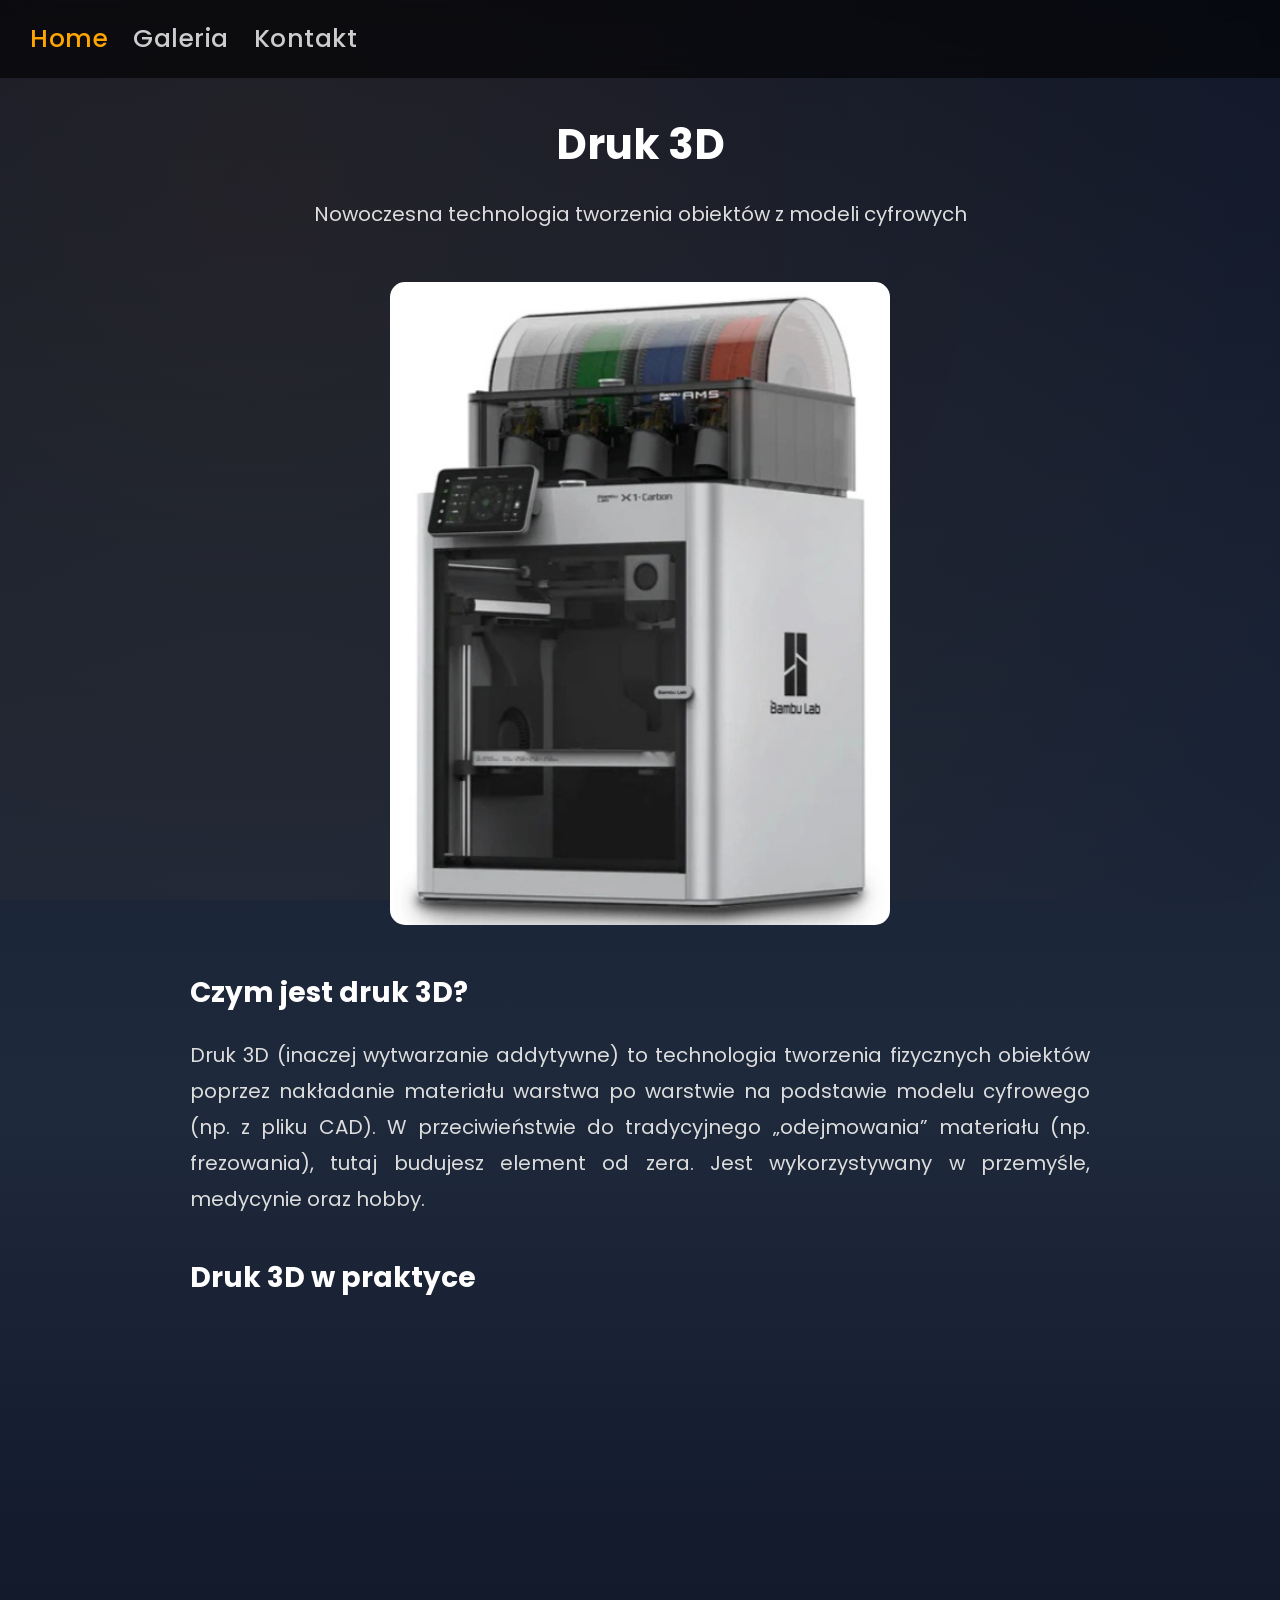
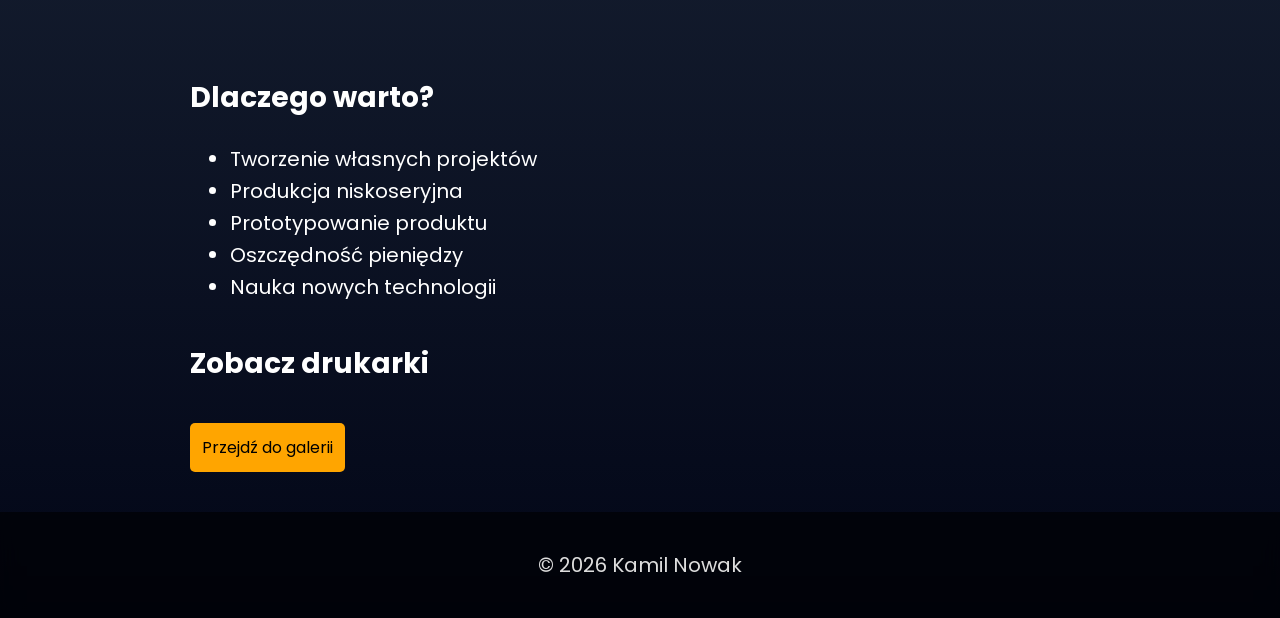
<file: index.html>
<!DOCTYPE html>
<html lang="pl">
<link href="https://fonts.googleapis.com/css2?family=Poppins:wght@300;400;600&display=swap" rel="stylesheet">
<head>
    <meta charset="UTF-8">
    <meta name="viewport" content="width=device-width, initial-scale=1.0">
    <title>Druk 3D</title>
    <link rel="stylesheet" href="style.css">
</head>
<body>

<header>
    <nav>
        <a href="index.html" class="active">Home</a>
        <a href="galeria.html">Galeria</a>
        <a href="kontakt.html">Kontakt</a>
    </nav>
</header>

<main>

    <section class="hero">
        <h1>Druk 3D</h1>
        <p class="center-text">Nowoczesna technologia tworzenia obiektów z modeli cyfrowych</p>
        <img src="images/bambulab.jpg" class="main-img">
    </section>

    <section>
        <h2>Czym jest druk 3D?</h2>
        <p>
            Druk 3D (inaczej wytwarzanie addytywne) to technologia tworzenia fizycznych obiektów poprzez
            nakładanie materiału warstwa po warstwie na podstawie modelu cyfrowego (np. z pliku CAD).
            W przeciwieństwie do tradycyjnego „odejmowania” materiału (np. frezowania), tutaj budujesz
            element od zera. Jest wykorzystywany w przemyśle, medycynie oraz hobby.
        </p>
    </section>

    <section>
    <h2>Druk 3D w praktyce</h2>

        <iframe width="560" height="315" src="https://www.youtube.com/embed/EF8CNR-gcXo?si=OiKa2Ku8-6ukJ9NE"
                title="YouTube video player" frameborder="0" allow="accelerometer; autoplay; clipboard-write;
                encrypted-media; gyroscope; picture-in-picture; web-share" referrerpolicy="strict-origin-when-cross-origin"
                allowfullscreen>

        </iframe>

    </section>

    <section>
        <h2>Dlaczego warto?</h2>
        <ul>
            <li>Tworzenie własnych projektów</li>
            <li>Produkcja niskoseryjna</li>
            <li>Prototypowanie produktu</li>
            <li>Oszczędność pieniędzy</li>
            <li>Nauka nowych technologii</li>
        </ul>
    </section>

    <section>
        <h2>Zobacz drukarki</h2>
        <a href="galeria.html" class="btn">Przejdź do galerii</a>
    </section>

</main>

<footer>
    <p class="center-text">© <span id="year"></span> Kamil Nowak</p>
</footer>

<script src="script.js"></script>

</body>
</html>
</file>
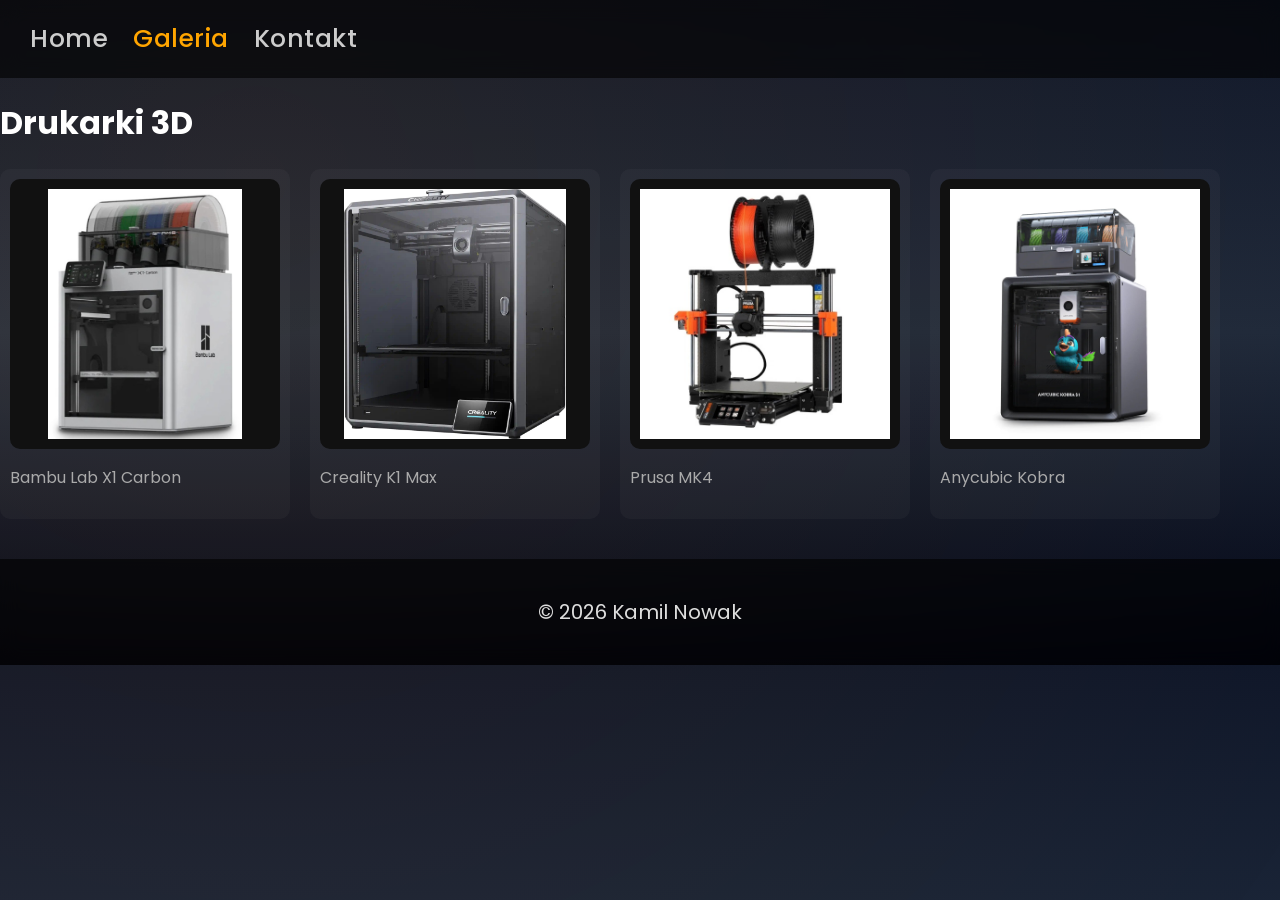
<file: galeria.html>
<!DOCTYPE html>
<html lang="pl">
<link href="https://fonts.googleapis.com/css2?family=Poppins:wght@300;400;600&display=swap" rel="stylesheet">
<head>
    <meta charset="UTF-8">
    <meta name="viewport" content="width=device-width, initial-scale=1.0">
    <title>Galeria - Druk 3D</title>
    <link rel="stylesheet" href="style.css">
</head>
<body>

<header>
    <nav>
        <a href="index.html">Home</a>
        <a href="galeria.html" class="active">Galeria</a>
        <a href="kontakt.html">Kontakt</a>
    </nav>
</header>

<main>
    <h1>Drukarki 3D</h1>

    <div class="gallery">

        <div class="card">
            <img src="images/bambulab.jpg">
            <p>Bambu Lab X1 Carbon</p>
        </div>

        <div class="card">
            <img src="images/creality.jpg">
            <p>Creality K1 Max</p>
        </div>

        <div class="card">
            <img src="images/prusa.jpg">
            <p>Prusa MK4</p>
        </div>

        <div class="card">
            <img src="images/anycubic.jpg">
            <p>Anycubic Kobra</p>
        </div>
        <div id="lightbox" class="lightbox">
            <img id="lightbox-img">
        </div>
    </div>
</main>

<footer>
    <p class="center-text">© <span id="year"></span> Kamil Nowak</p>
</footer>

<script src="script.js"></script>

</body>
</html>
</file>
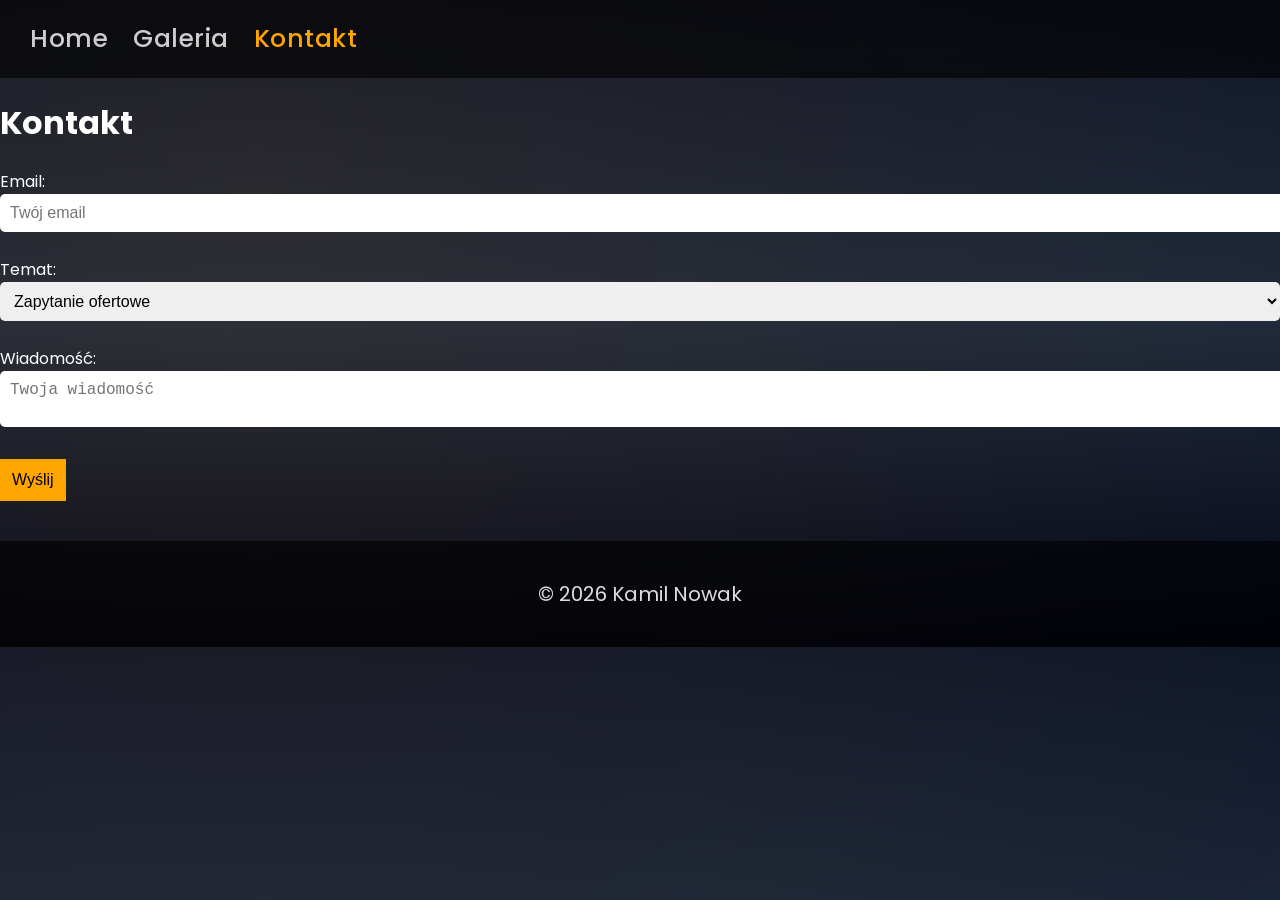
<file: kontakt.html>
<!DOCTYPE html>
<html lang="pl">
<link href="https://fonts.googleapis.com/css2?family=Poppins:wght@300;400;600&display=swap" rel="stylesheet">
<head>
    <meta charset="UTF-8">
    <meta name="viewport" content="width=device-width, initial-scale=1.0">
    <title>Kontakt - Druk 3D</title>
    <link rel="stylesheet" href="style.css">
</head>
<body>

<header>
    <nav>
        <a href="index.html">Home</a>
        <a href="galeria.html">Galeria</a>
        <a href="kontakt.html" class="active">Kontakt</a>
    </nav>
</header>

<main>
    <h1>Kontakt</h1>

    <form id="form">
        <label>Email:</label><br>
        <input type="email" placeholder="Twój email" required><br><br>

        <label>Temat:</label><br>
        <select>
            <option>Zapytanie ofertowe</option>
            <option>Pomoc techniczna</option>
            <option>Inne</option>
        </select><br><br>

        <label>Wiadomość:</label><br>
        <textarea placeholder="Twoja wiadomość" required></textarea><br><br>

        <button type="submit">Wyślij</button>
    </form>
</main>

<footer>
    <p class="center-text">© <span id="year"></span> Kamil Nowak</p>
</footer>

<script src="script.js"></script>

</body>
</html>
</file>
<file: style.css>
body {
  margin: 0;
  font-family: 'Poppins', sans-serif;
  background: linear-gradient(to bottom, #0f172a, #1e293b, #020617);
  color: white;
}

body::before {
  content: "";
  position: fixed;
  width: 100%;
  height: 100%;
  background: radial-gradient(circle at 20% 20%, rgba(255,140,0,0.08), transparent);
  z-index: -1;
}

nav {
  display: flex;
  gap: 25px;
  background: rgba(0,0,0,0.6);
  backdrop-filter: blur(10px);
  padding: 15px 30px;
  position: sticky;
  top: 0;
  z-index: 10;
}

nav a {
  color: #ccc;
  text-decoration: none;
  font-weight: 500;
  font-size: 25px;
  letter-spacing: 0.5px;
  transition: 0.2s;
  padding: 5px 0;
}

nav a:hover {
  color: white;
}

.active {
  color: orange;
}

.hero {
  text-align: center;
  max-width: 900px;
  margin: 0 auto;
}

.hero h1 {
  font-size: 42px;
  margin-bottom: 10px;
}

.hero p {
  font-size: 20px;
  color: #ddd;
}

.main-img {
  width: 500px;
  max-width: 90%;
  margin-top: 30px;
  border-radius: 15px;
}

.gallery {
  display: flex;
  flex-wrap: wrap;
  gap: 20px;
}

.card {
  text-align: center;
  background: rgba(255,255,255,0.03);
  padding: 10px;
  border-radius: 10px;
}

.card img {
  width: 250px;
  height: 250px;
  object-fit: contain;
  background: #111;
  padding: 10px;
  border-radius: 10px;
  transition: 0.3s;
}

.card img:hover {
  transform: scale(1.05);
}

.card p {
  margin-top: 8px;
  color: #aaa;
  font-size: 16px;
}

p {
  font-size: 20px;
  line-height: 1.8;
  color: #ddd;
}

li {
  font-size: 20px;
  line-height: 1.6;
}

section h2 {
  font-size: 28px;
  margin-top: 35px;
}

input, select, textarea {
  width: 100%;
  padding: 10px;
  border-radius: 5px;
  border: none;
  font-size: 16px;
}

button {
  padding: 12px;
  background: orange;
  border: none;
  cursor: pointer;
  font-size: 16px;
}

button:hover {
  background: darkorange;
}

.btn {
  display: inline-block;
  margin-top: 15px;
  padding: 12px;
  background: orange;
  color: black;
  text-decoration: none;
  border-radius: 5px;
  font-size: 16px;
}

footer {
  background: rgba(0,0,0,0.6);
  backdrop-filter: blur(10px);
  text-align: center;
  padding: 15px;
  margin-top: 40px;
  color: #aaa;
}

.lightbox {
  display: none;
  position: fixed;
  top: 0;
  left: 0;
  width: 100%;
  height: 100%;
  background: rgba(0,0,0,0.9);
  justify-content: center;
  align-items: center;
  z-index: 1000;
}

.lightbox img {
  max-width: 80%;
  max-height: 80%;
  border-radius: 10px;
  animation: zoom 0.3s ease;
}

@keyframes zoom {
  from { transform: scale(0.8); }
  to { transform: scale(1); }
}

@media (max-width: 600px) {
  nav {
    flex-direction: column;
  }

  nav a {
    font-size: 18px;
  }

  p, li {
    font-size: 16px;
  }

  .card img {
    width: 100%;
  }
}
section {
  text-align: left;
  max-width: 900px;
  margin: 40px auto;
  padding: 0 20px;
}
p {
  text-align: justify;
}
.center-text {
  text-align: center;
}
iframe {
  display: block;
  margin: 20px auto;
}
</file>
